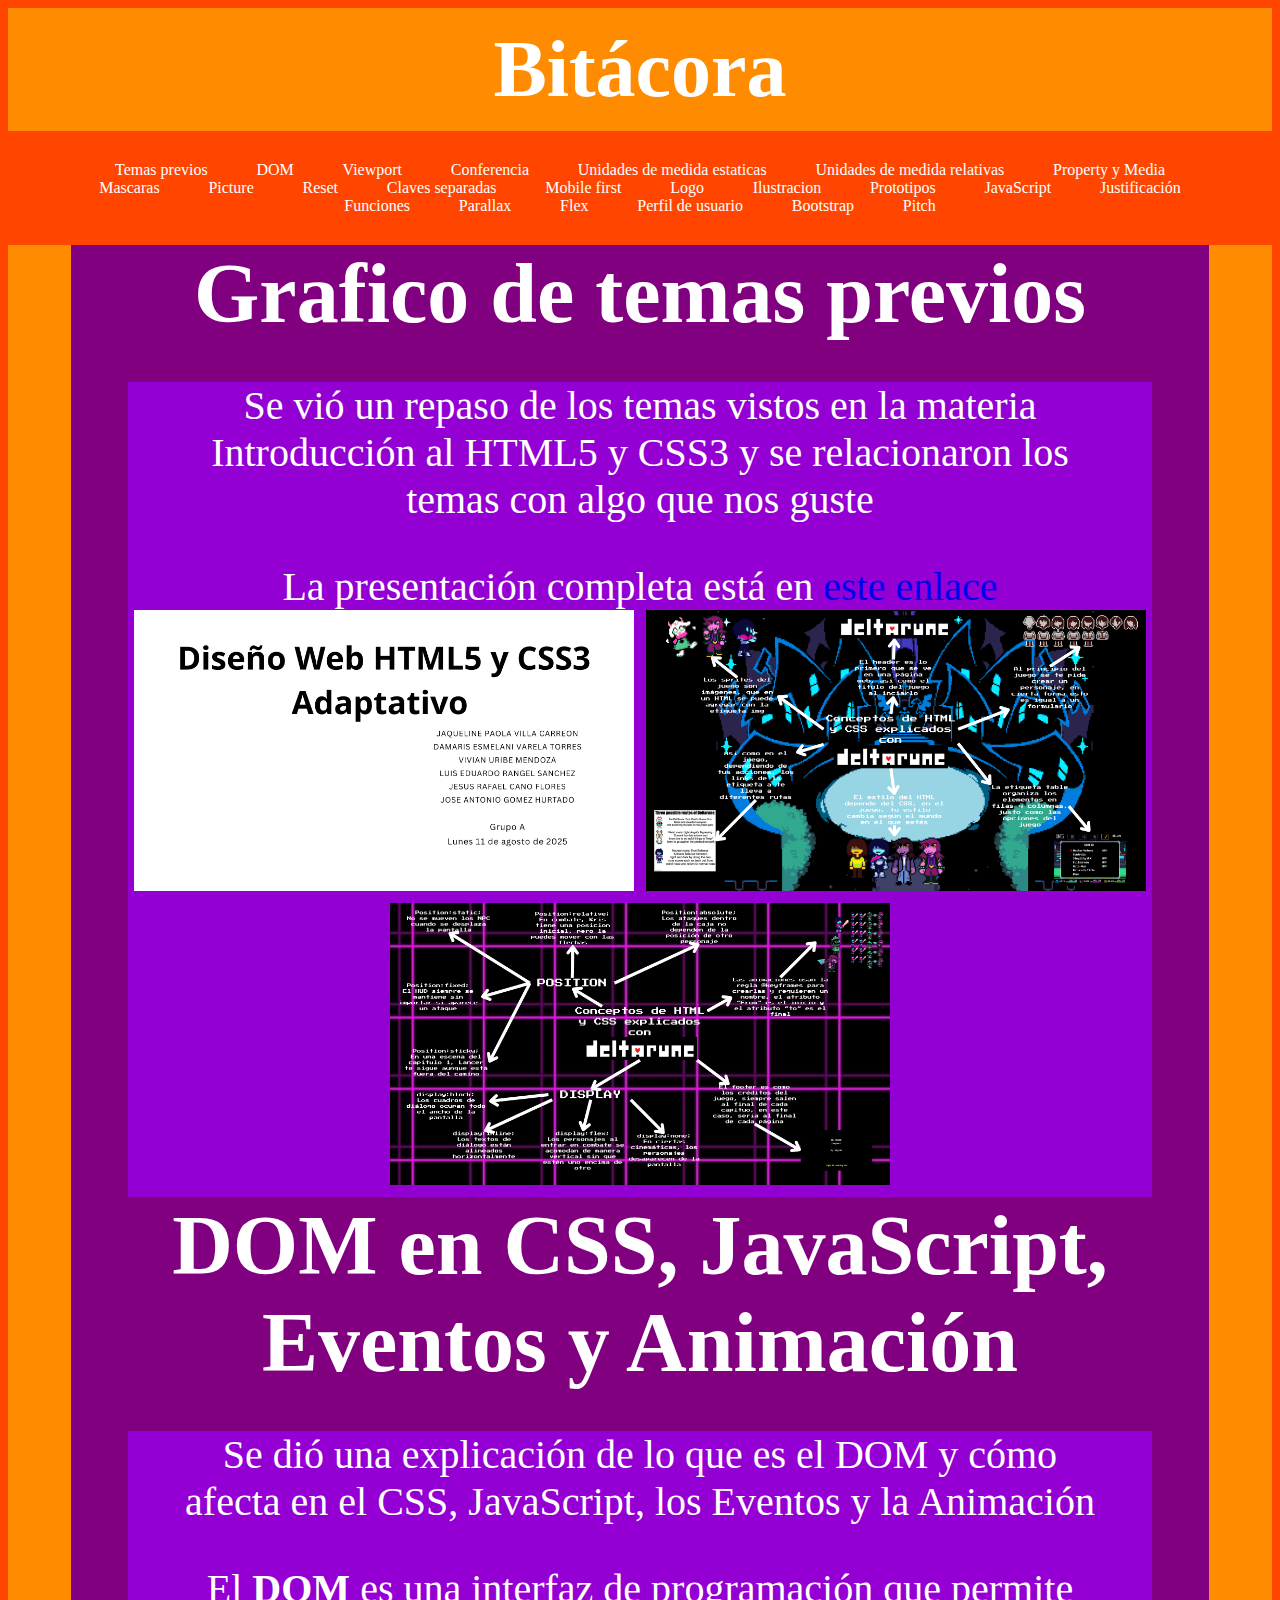
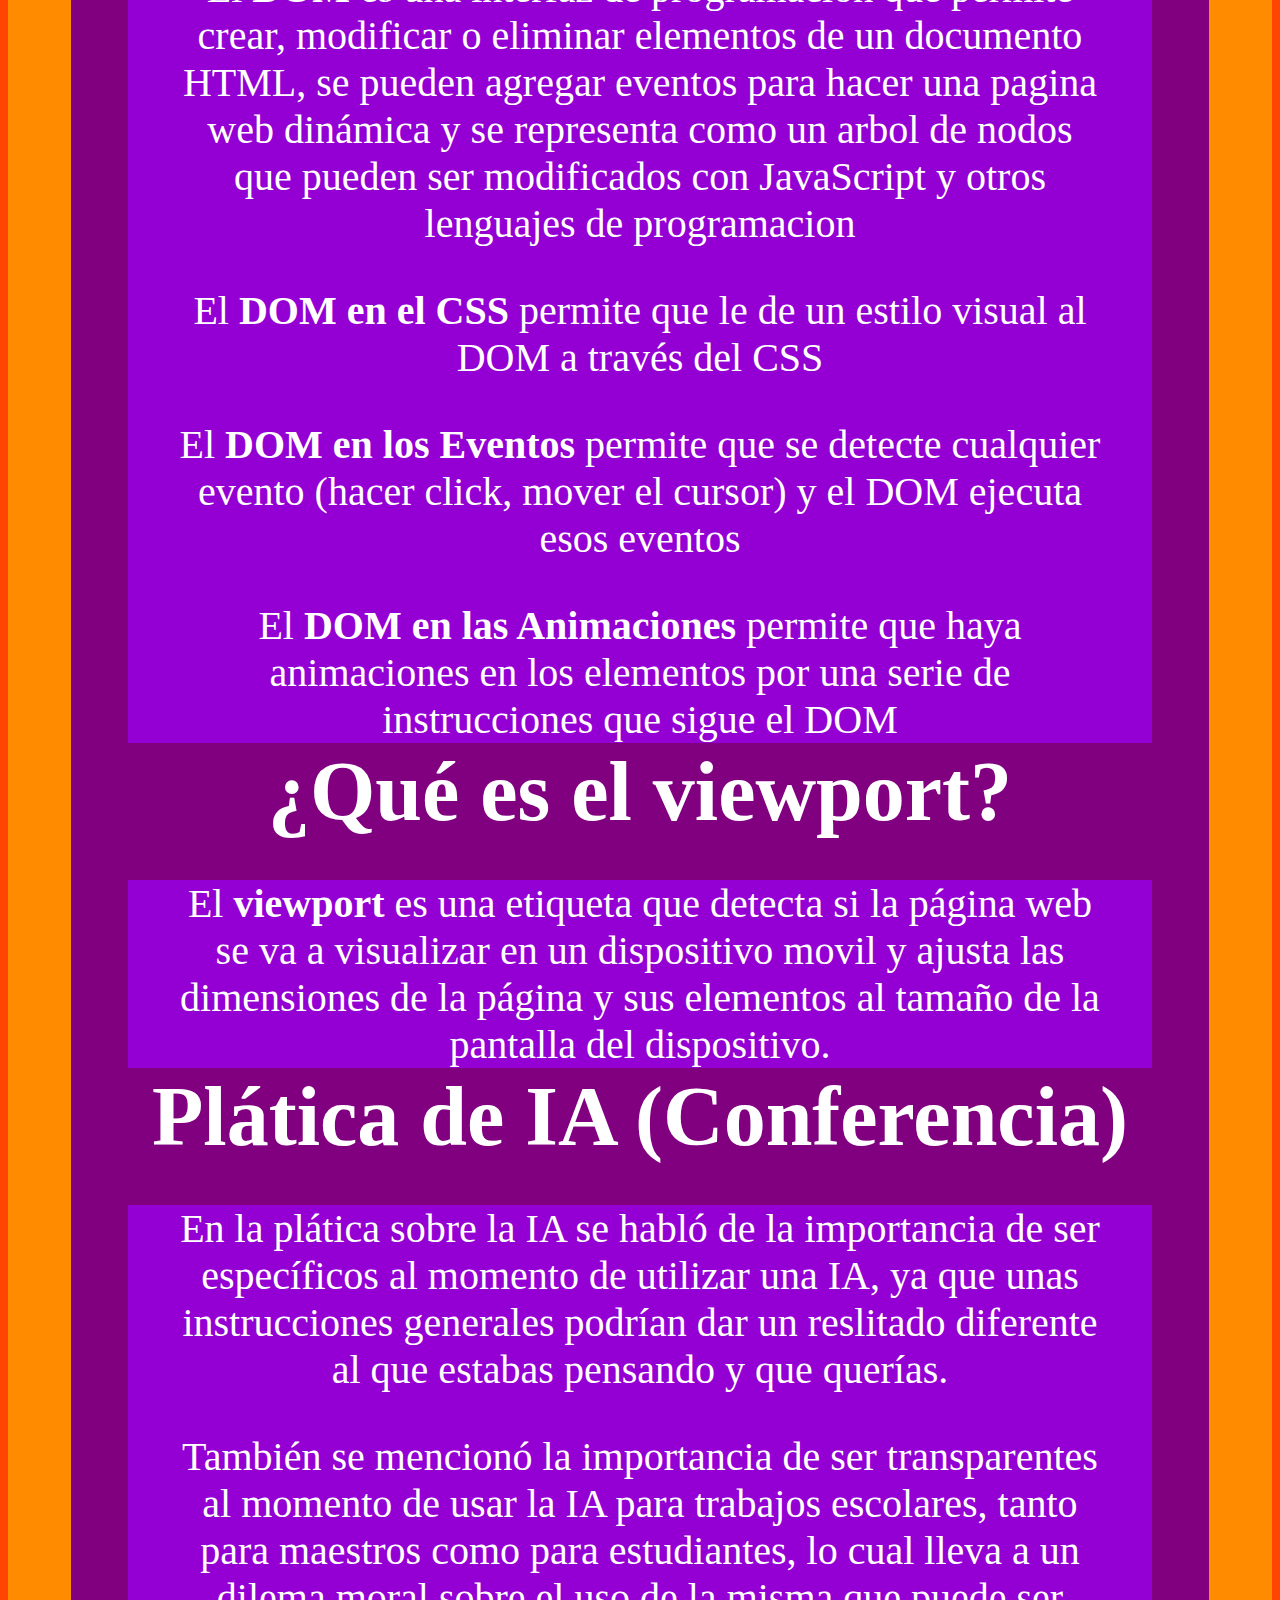
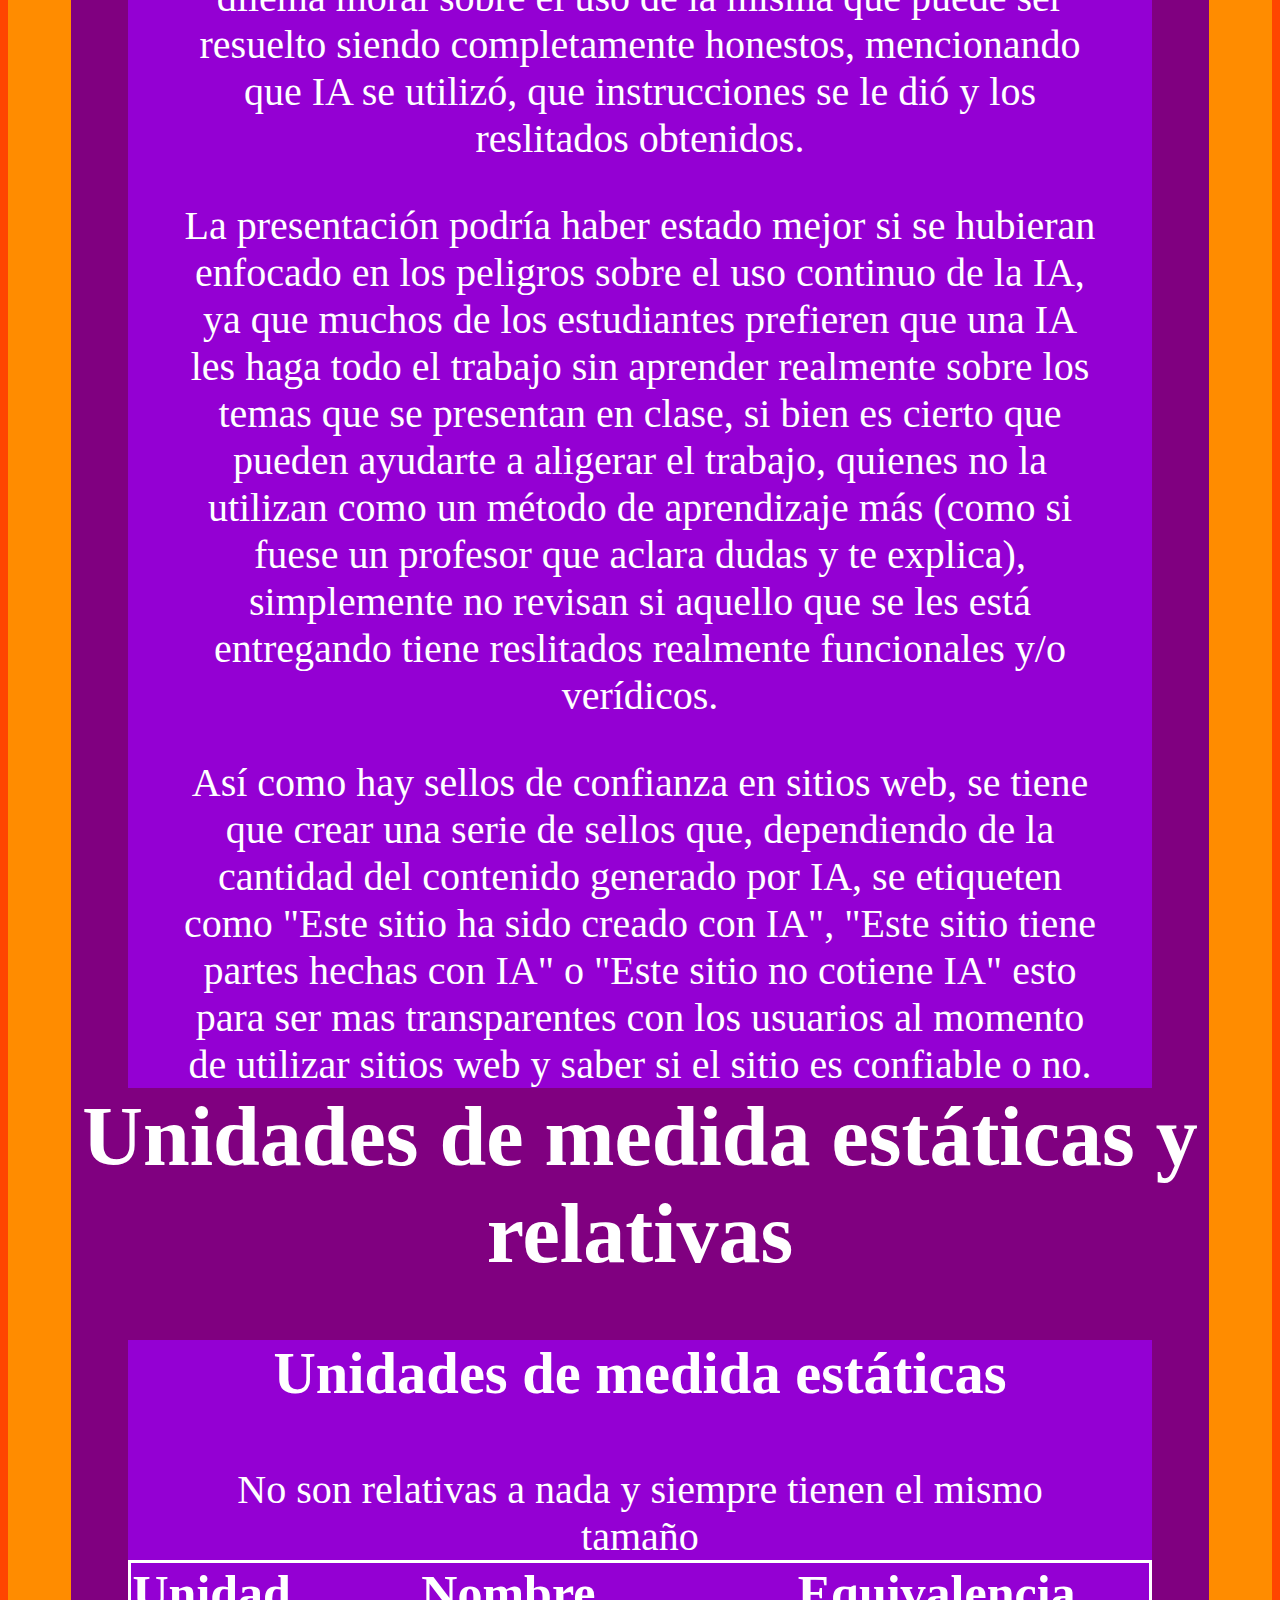
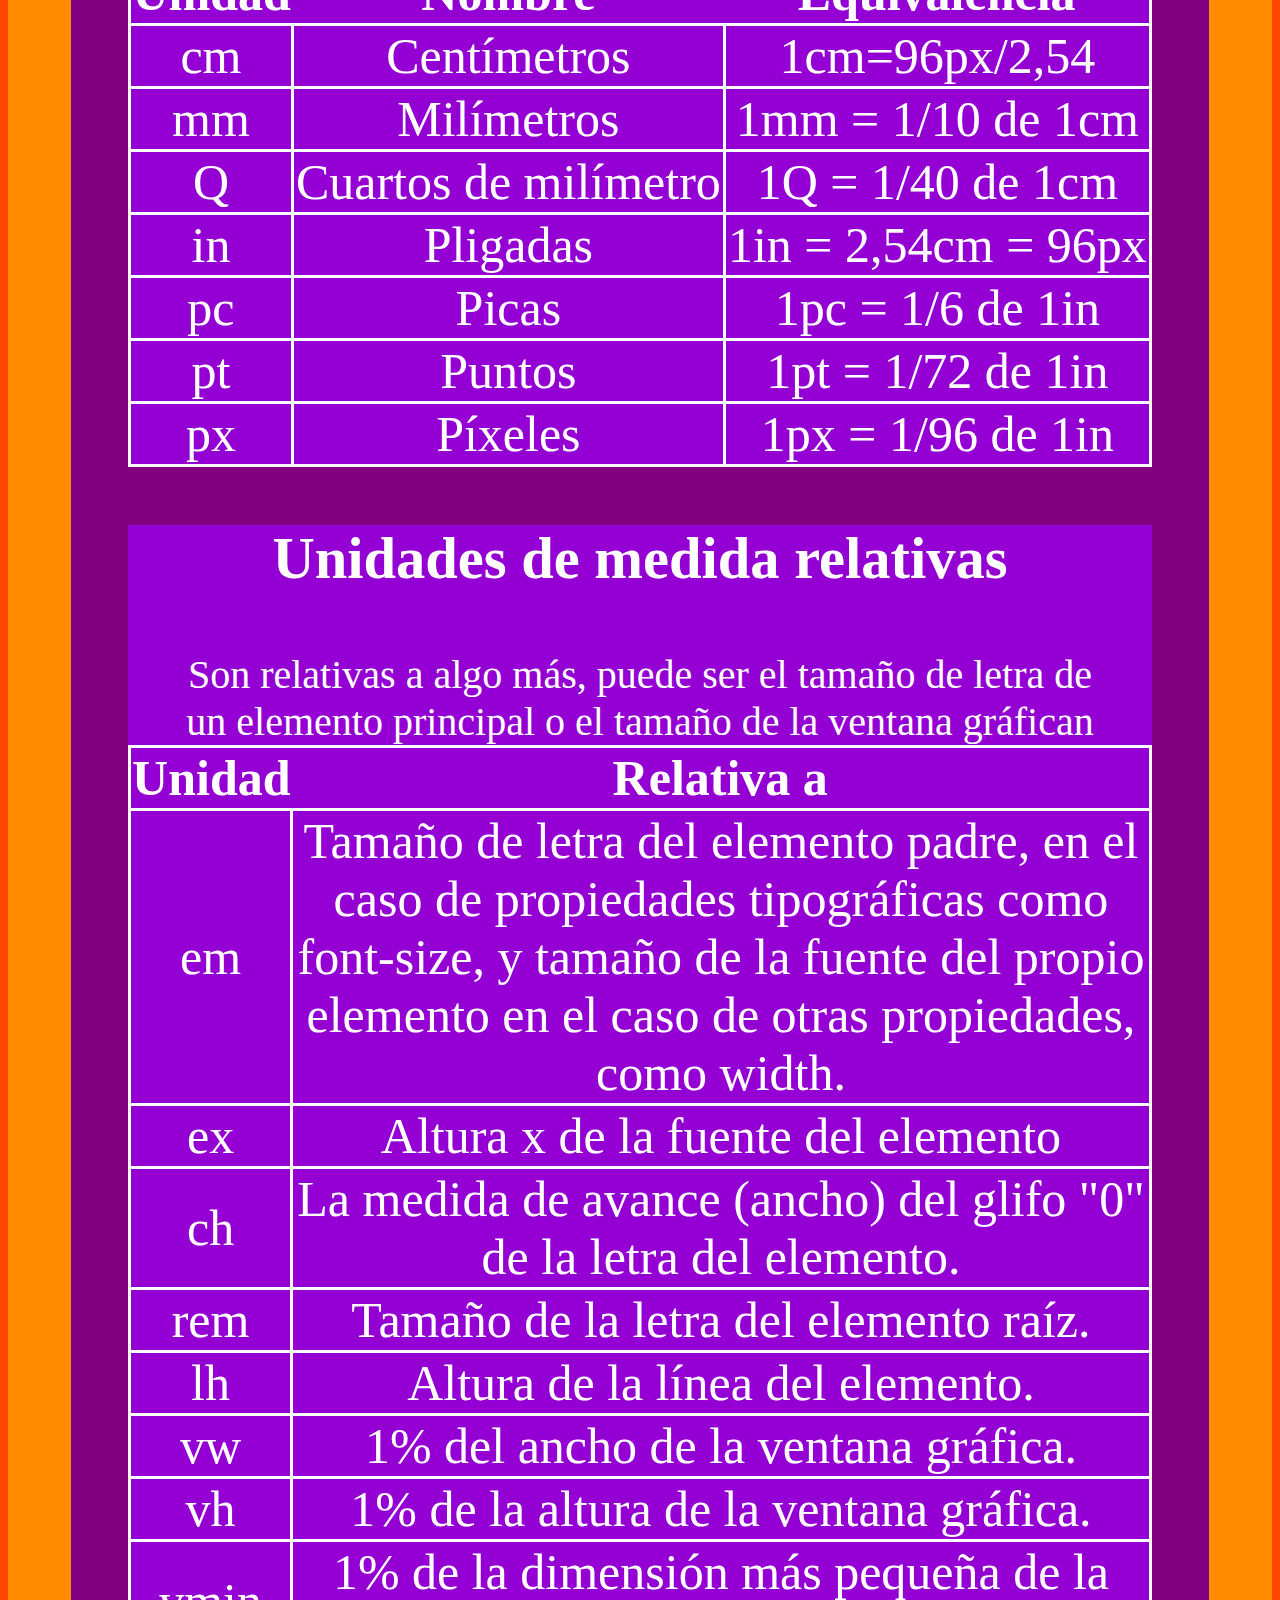
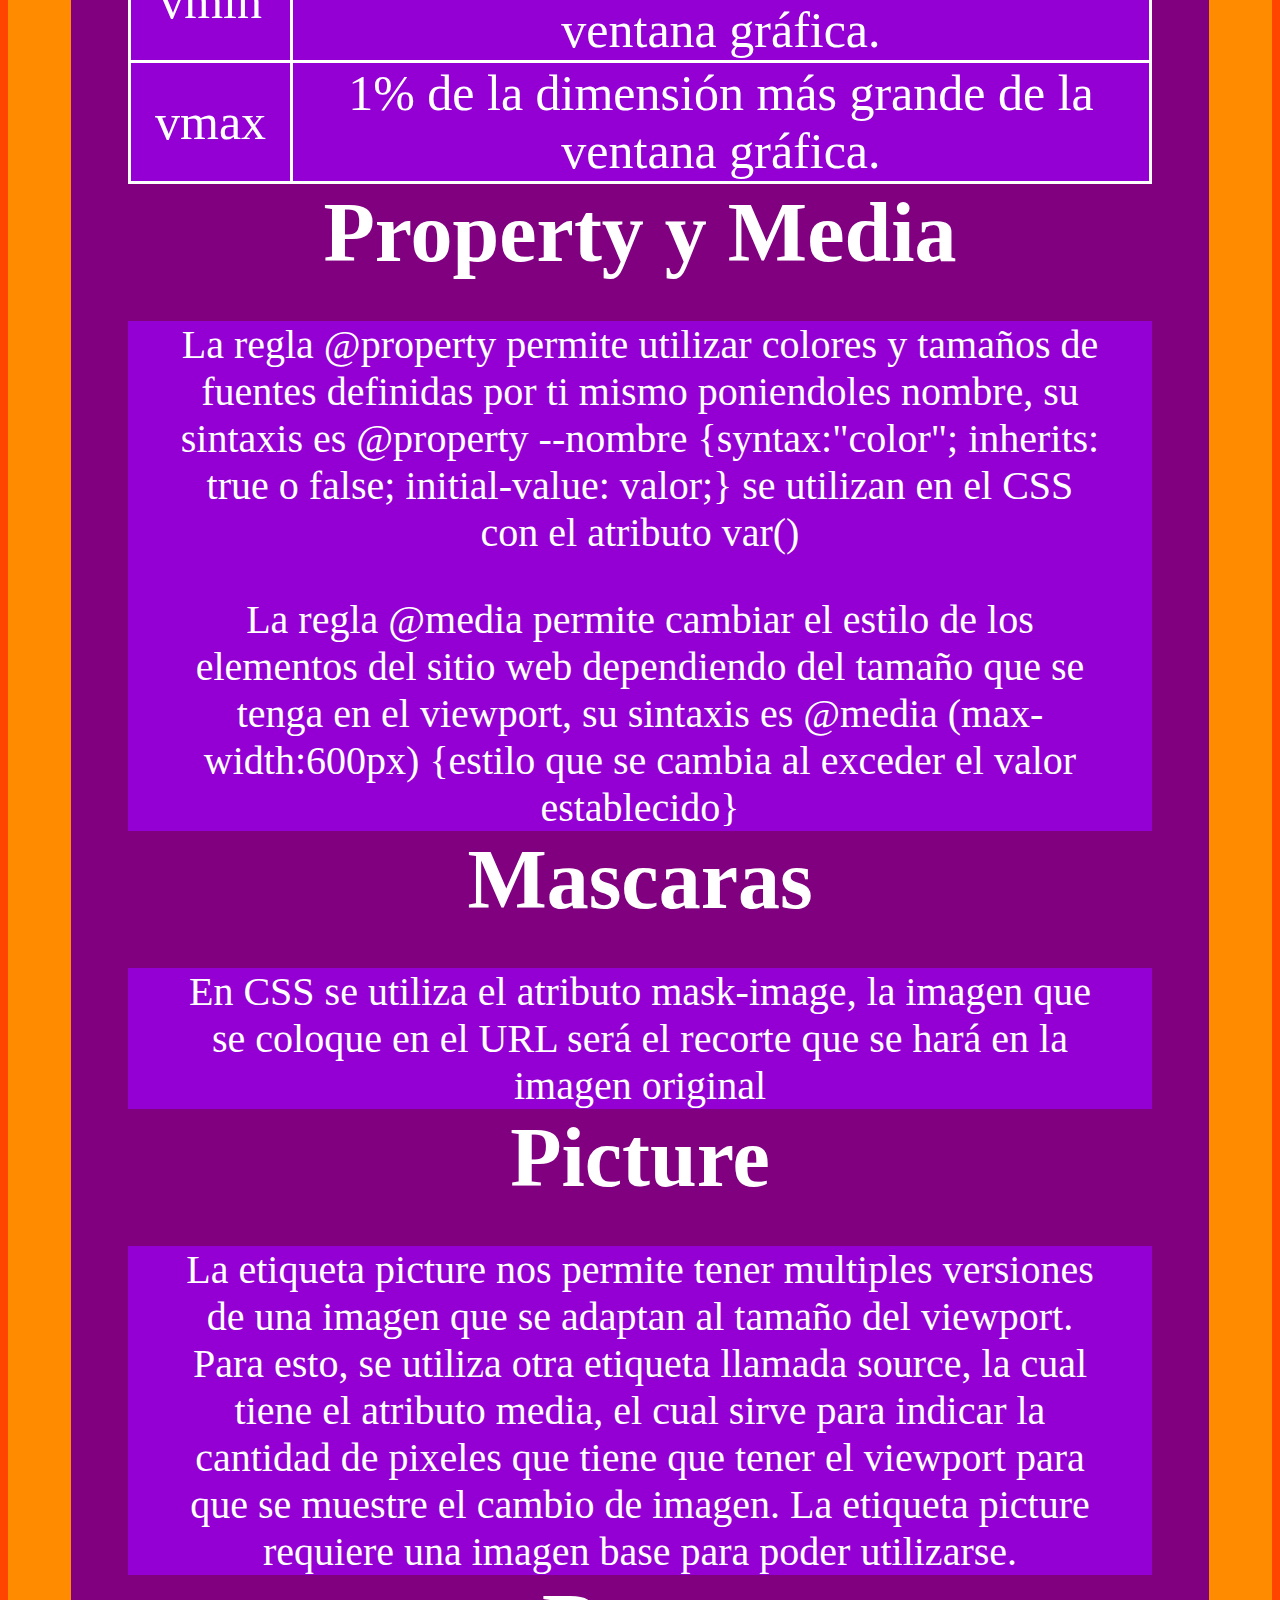
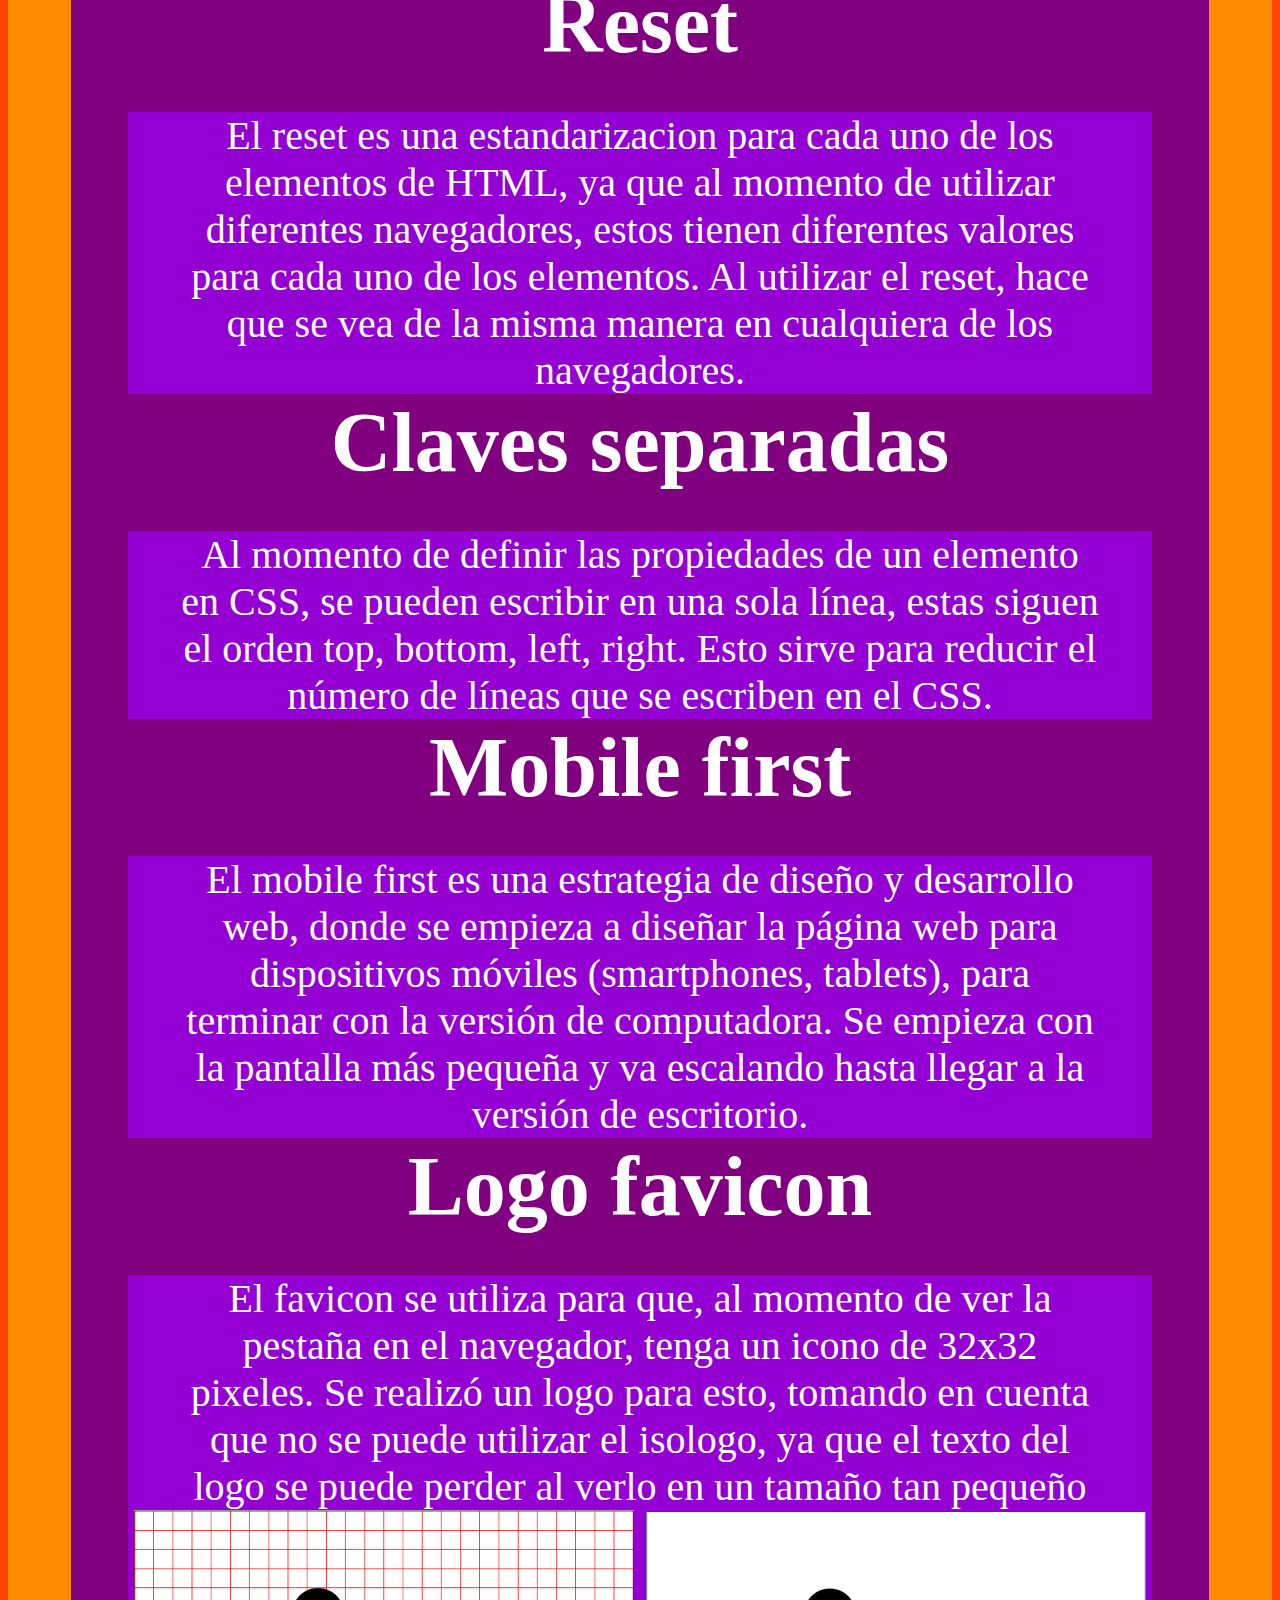
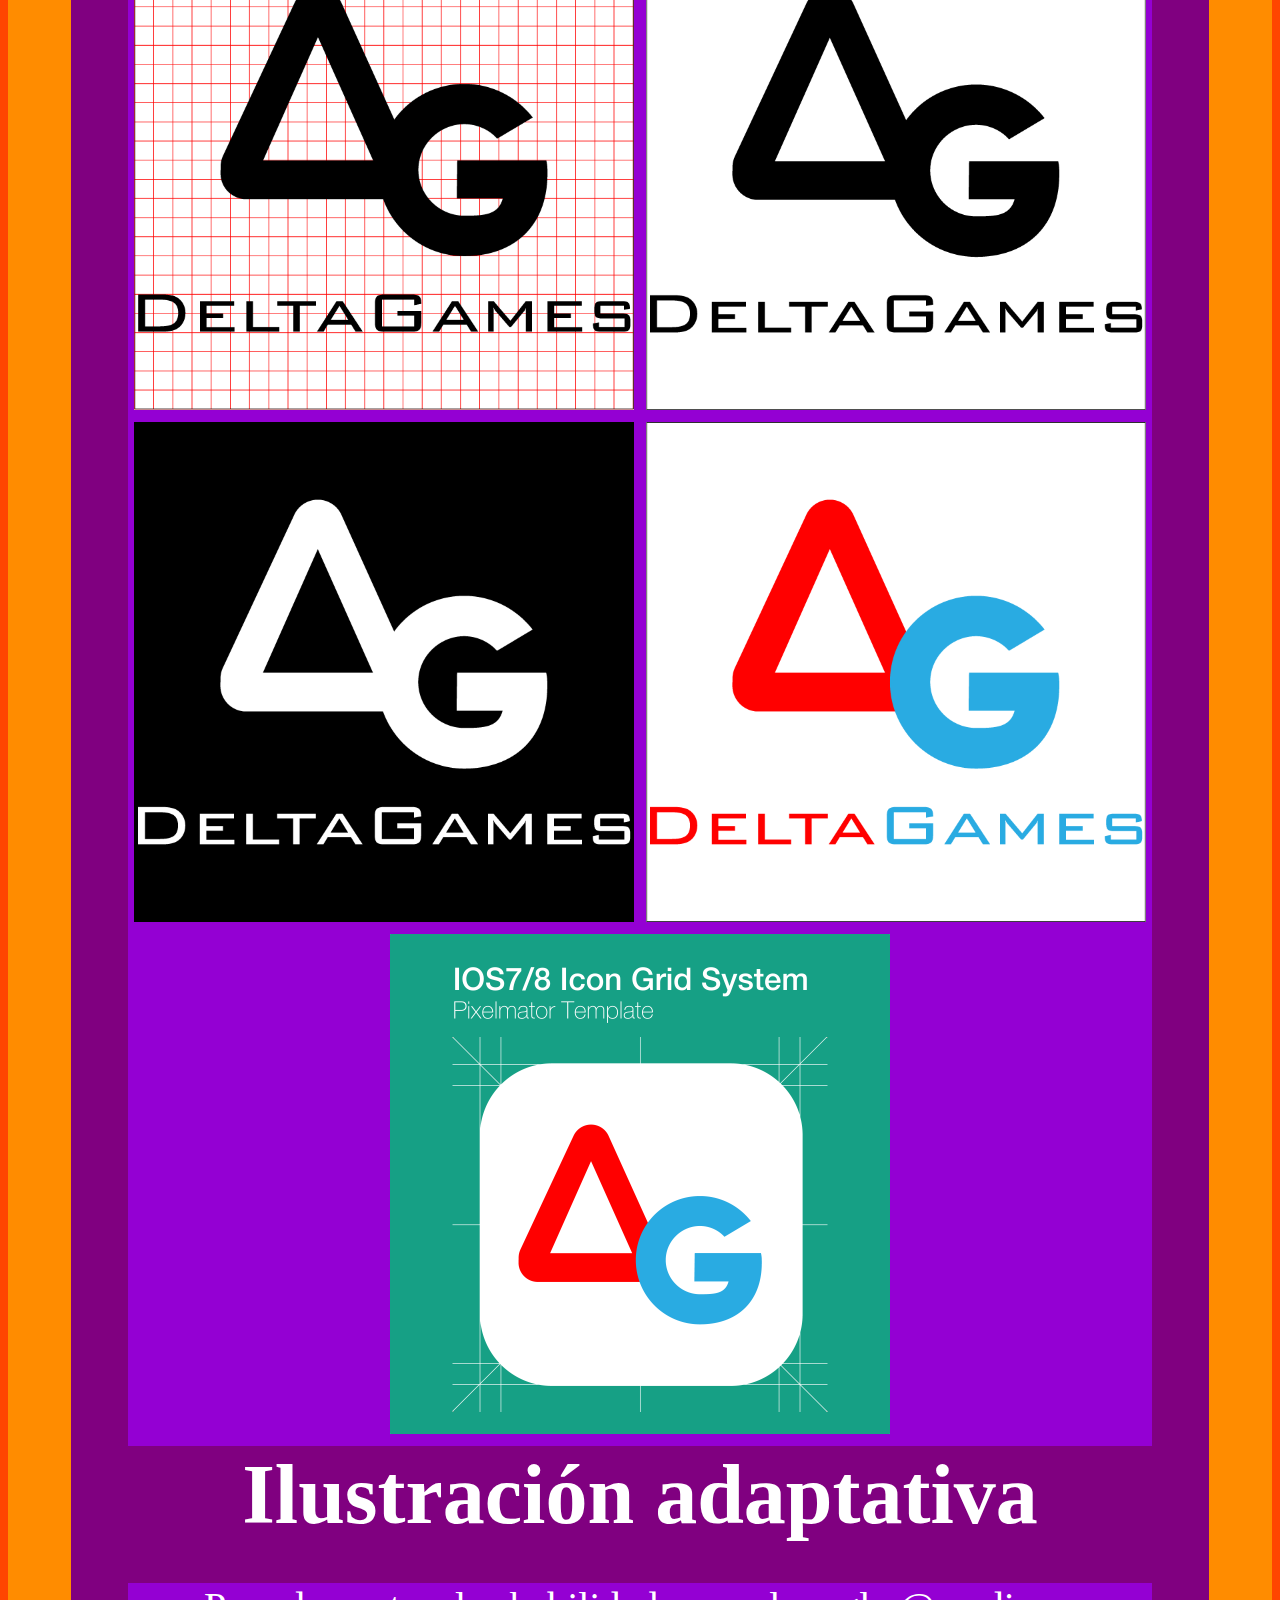
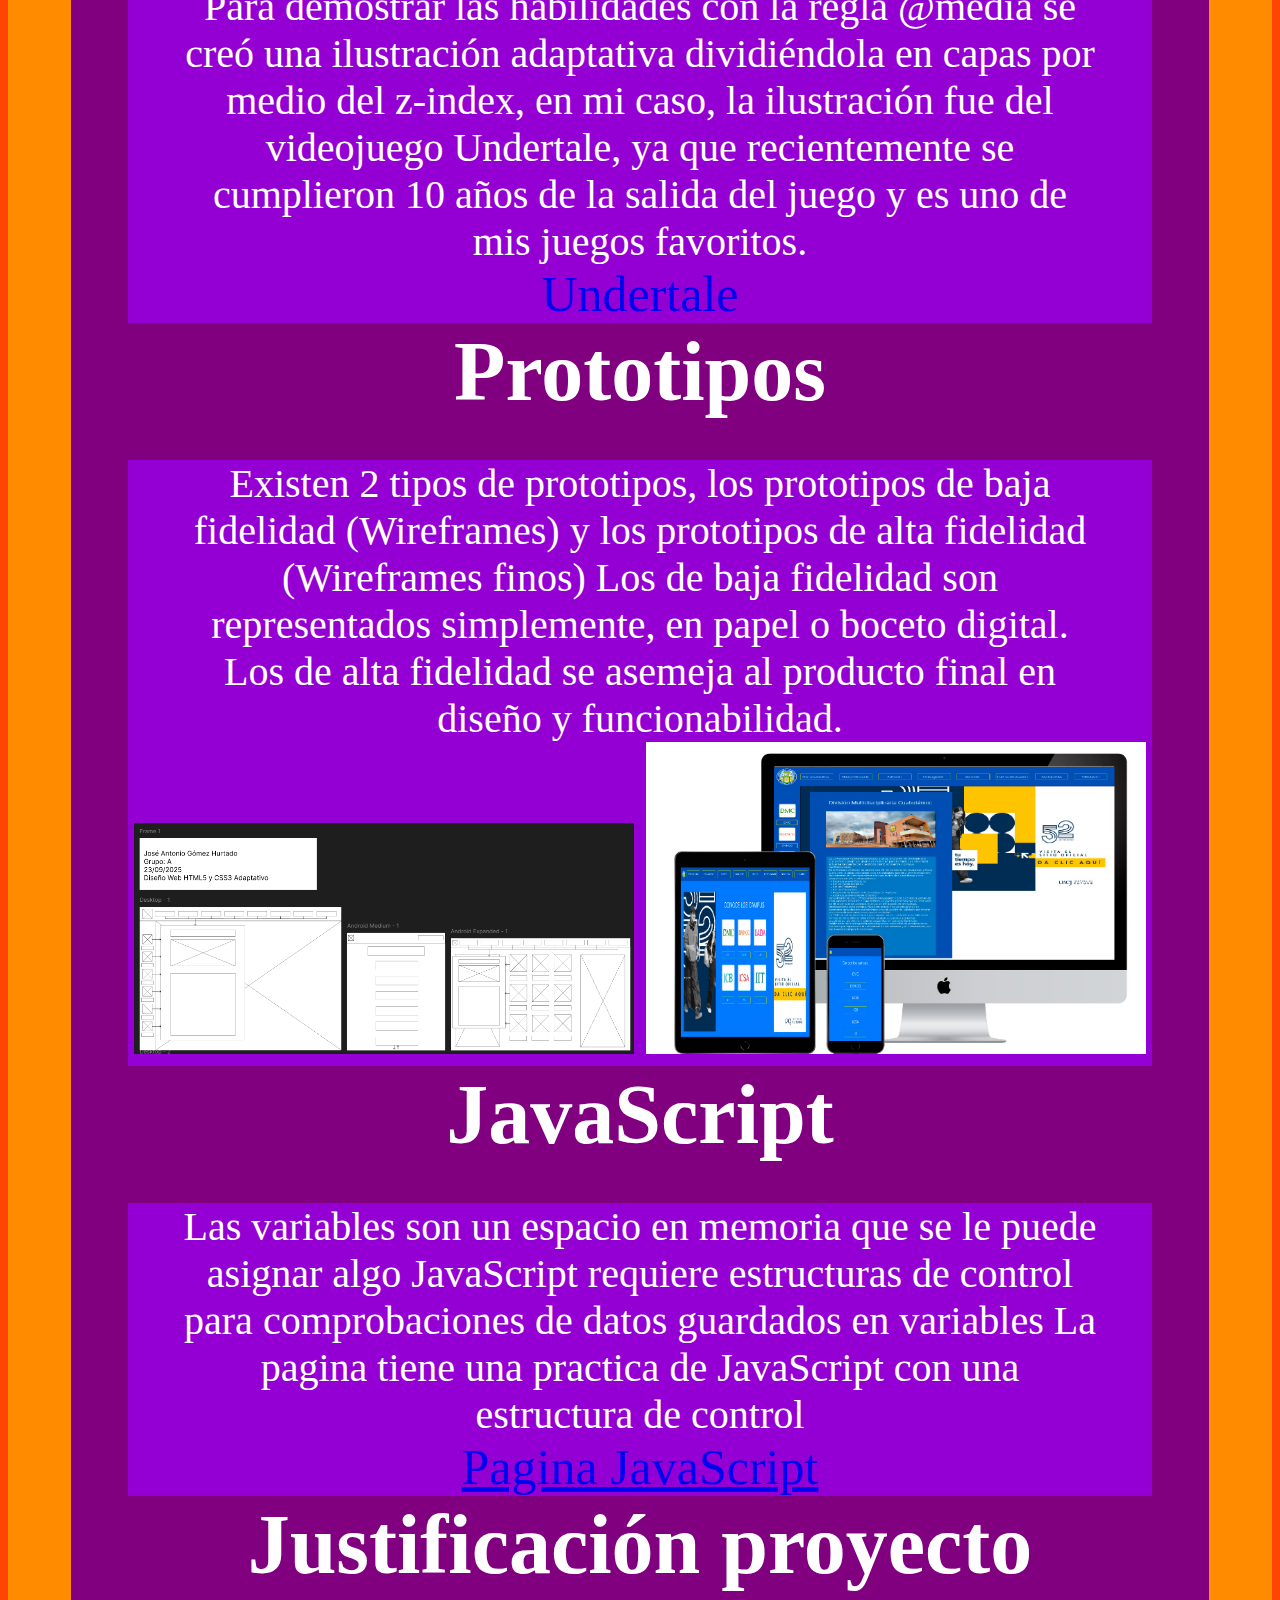
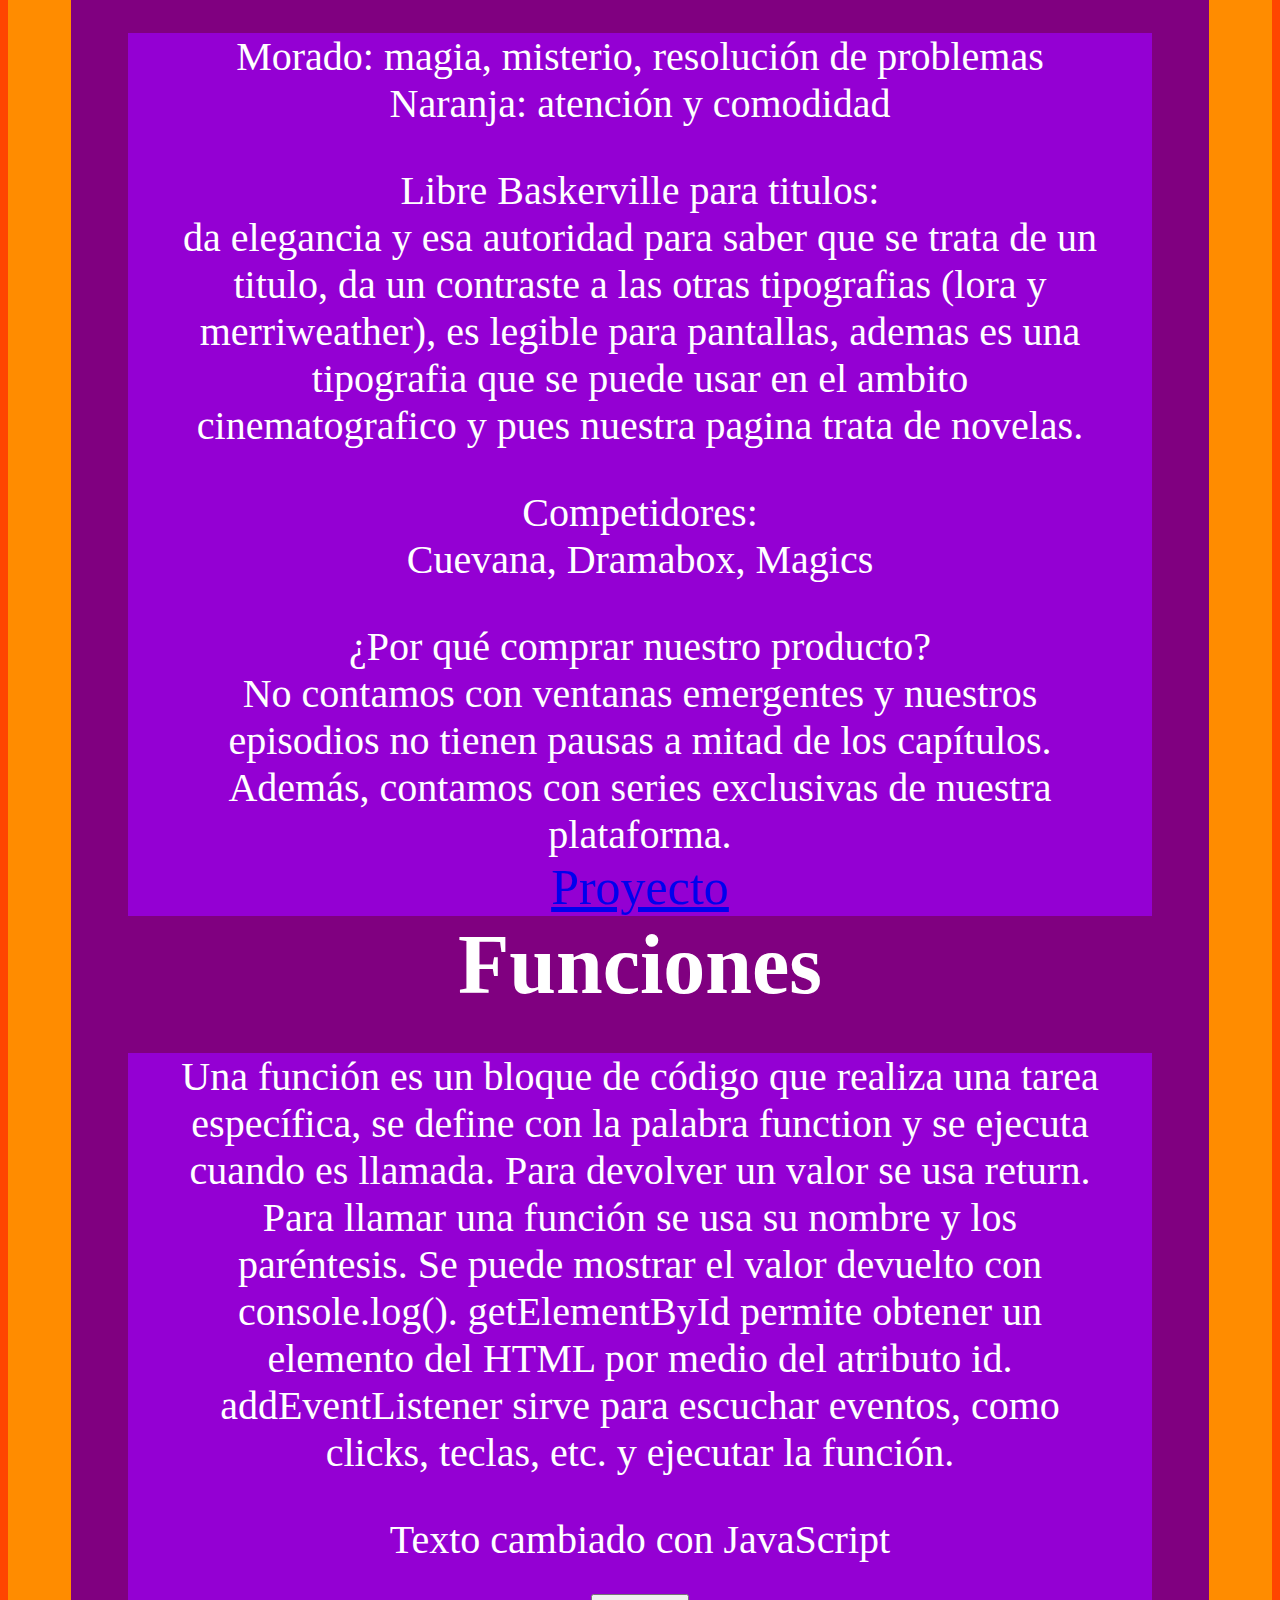
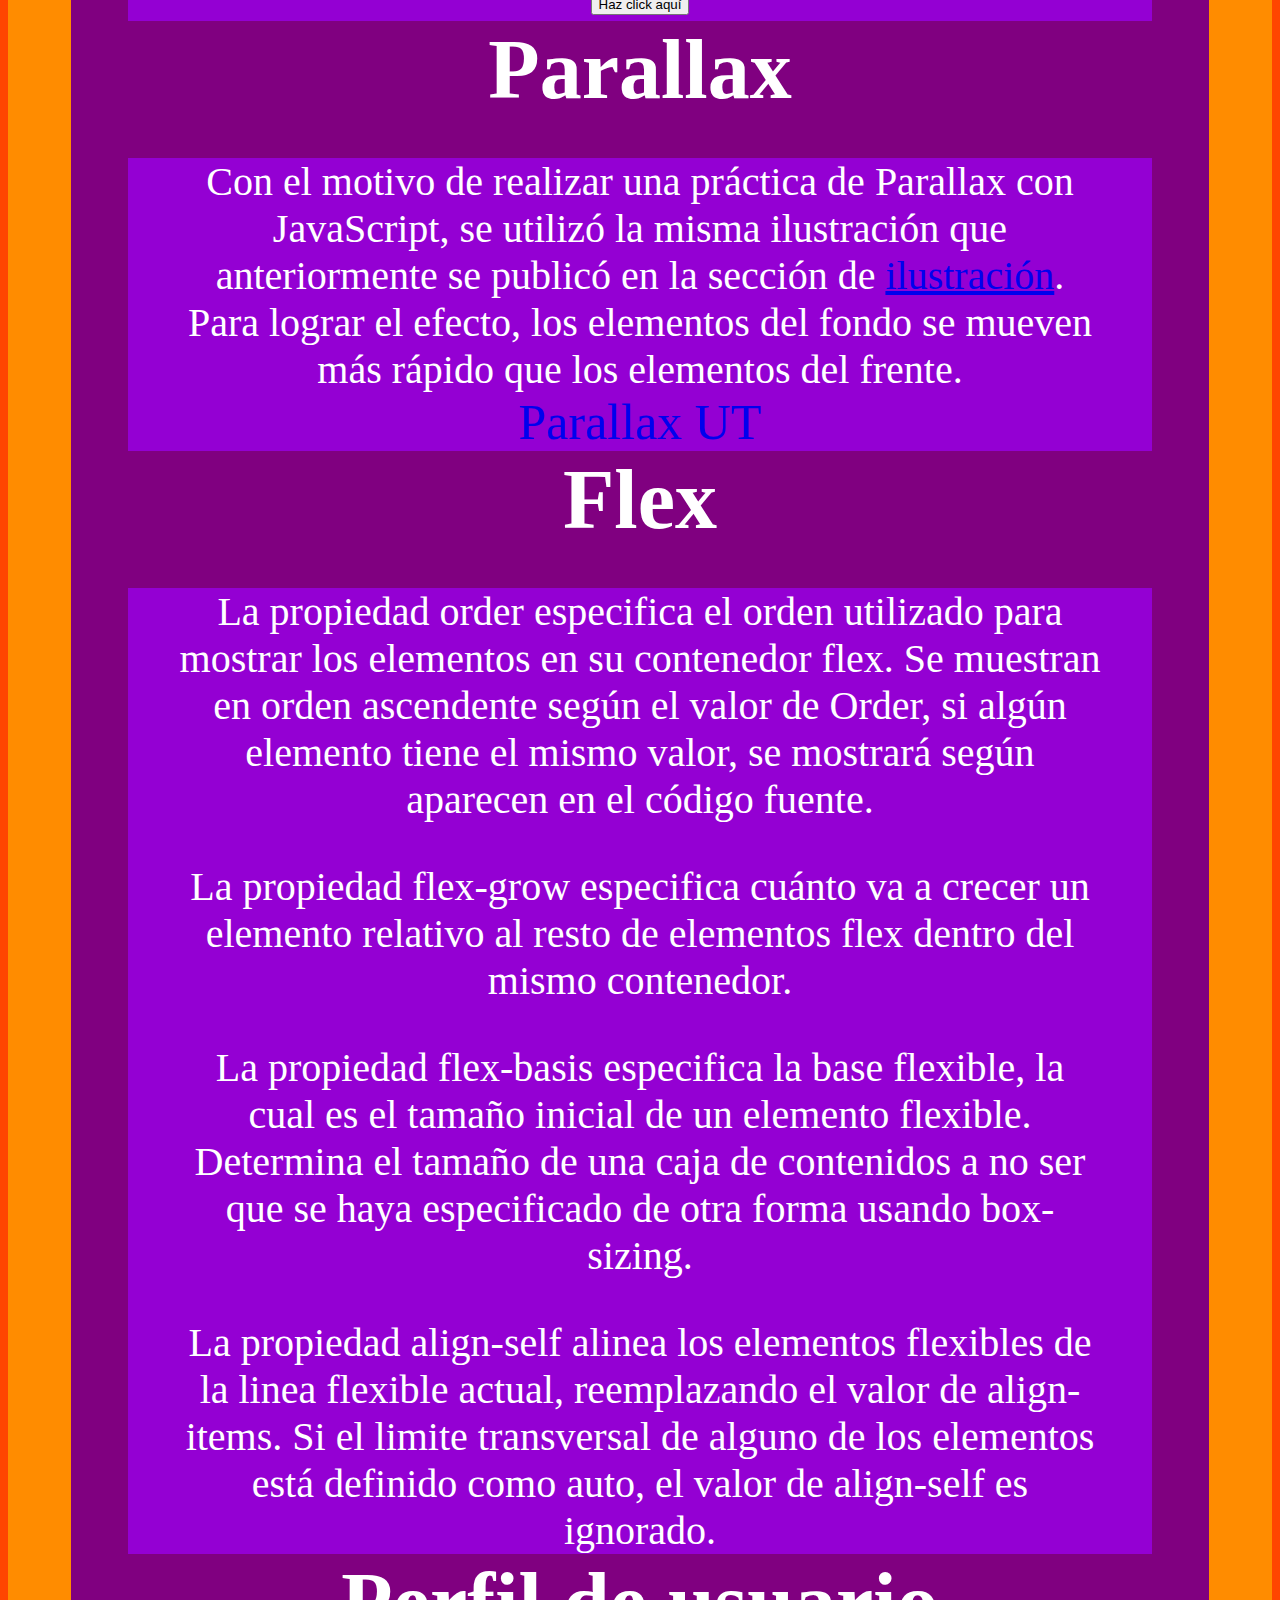
<file: index.html>
<!DOCTYPE html>
<html lang="es">
<head>
    <meta charset="UTF-8">
    <meta name="viewport" content="widtd=device-widtd, initial-scale=1.0">
    <link rel="stylesheet" href="https://necolas.github.io/normalize.css/8.0.1/normalize.css">
    <link rel="stylesheet" href="CSS/estilo.css">
    <link rel="icon" type="image/x-icon" href="img/favicon.ico">
    <title>Bitácora</title>
</head>
<body>
    <header>
        <h1>Bitácora</h1>
    </header>
    <nav>
        <ul>
            <a href="#temaprev"><li>Temas previos</li></a>
            <a href="#DOM"><li>DOM</li></a>
            <a href="#viewport"><li>Viewport</li></a>
            <a href="#conferencia"><li>Conferencia</li></a>
            <a href="#estaticas"><li>Unidades de medida estaticas</li></a>
            <a href="#relativas"><li>Unidades de medida relativas</li></a>
            <a href="#pym"><li>Property y Media</li></a>
            <a href="#mascara"><li>Mascaras</li></a>
            <a href="#pict"><li>Picture</li></a>
            <a href="#reset"><li>Reset</li></a>
            <a href="#claves"><li>Claves separadas</li></a>
            <a href="#mobile"><li>Mobile first</li></a>
            <a href="#logo"><li>Logo</li></a>
            <a href="#Ilustracion"><li>Ilustracion</li></a>
            <a href="#prototipos"><li>Prototipos</li></a>
            <a href="#JavaScript"><li>JavaScript</li></a>
            <a href="#justificacion"><li>Justificación</li></a>
            <a href="#funciones"><li>Funciones</li></a>
            <a href="#parallax"><li>Parallax</li></a>
            <a href="#flex"><li>Flex</li></a>
            <a href="#perfil"><li>Perfil de usuario</li></a>
            <a href="#bootstrap"><li>Bootstrap</li></a>
            <a href="#pitch"><li>Pitch</li></a>
        </ul>
    </nav>
    <div class="contenedor">
        <div class="tema">
            <h2  id="temaprev">Grafico de temas previos</h2>
            <div class="descripcion">
                <p>
                    Se vió un repaso de los temas vistos en la materia Introducción al HTML5 y CSS3 y se relacionaron los temas con algo que nos guste
                </p>
                <p>
                    La presentación completa está en <a href="https://www.canva.com/design/DAGvUVGPDGk/D9CxbsFzcY1hhQbKuggC4A/view?utm_content=DAGvUVGPDGk&utm_campaign=designshare&utm_medium=link2&utm_source=uniquelinks&utlId=h4d764b3f6e" style="text-decoration: none;">este enlace</a>
                </p>
                <div class="imgcont">
                    <a href="img/1.png" target="_blank"><img src="img/1.png" alt="IntegrantesEq"></a>
                    <a href="img/2.png" target="_blank"><img src="img/2.png" alt="Imagen1"></a>
                    <a href="img/3.png" target="_blank"><img src="img/3.png" alt="Imagen2"></a>
                </div>
            </div>
        </div>
        <div class="tema">
            <h2 id="DOM">DOM en CSS, JavaScript, Eventos y Animación</h2>
            <div class="descripcion">
                <p>
                    Se dió una explicación de lo que es el DOM y cómo afecta en el CSS, JavaScript, los Eventos y la Animación
                </p>
                <p>
                    El <b>DOM</b> es una interfaz de programación que permite crear, modificar o eliminar elementos de un documento HTML, se pueden agregar eventos para hacer una pagina web dinámica 
                    y se representa como un arbol de nodos que pueden ser modificados con JavaScript y otros lenguajes de programacion
                </p>
                <p>
                    El <b>DOM en el CSS</b> permite que le de un estilo visual al DOM a través del CSS
                </p>
                <p>
                    El <b>DOM en los Eventos</b> permite que se detecte cualquier evento (hacer click, mover el cursor) y el DOM ejecuta esos eventos
                </p>
                <p>
                    El <b>DOM en las Animaciones</b> permite que haya animaciones en los elementos por una serie de instrucciones que sigue el DOM
                </p>
            </div>
        </div>
        <div class="tema">
            <h2 id="viewport">¿Qué es el viewport?</h2>
            <div class="descripcion">
                <p>
                    El <b>viewport</b> es una etiqueta que detecta si la página web se va a visualizar en un dispositivo movil y 
                    ajusta las dimensiones de la página y sus elementos al tamaño de la pantalla del dispositivo.
                </p>
            </div>
        </div>
        <div class="tema">
            <h2 id="conferencia">Plática de IA (Conferencia)</h2>
            <div class="descripcion">
                <p>
                    En la plática sobre la IA se habló de la importancia de ser específicos al momento de utilizar una IA,
                    ya que unas instrucciones generales podrían dar un reslitado diferente al que estabas pensando y que querías.
                </p>
                <p>
                    También se mencionó la importancia de ser transparentes al momento de usar la IA para trabajos escolares, 
                    tanto para maestros como para estudiantes, lo cual lleva a un dilema moral sobre el uso de la misma que puede ser resuelto
                    siendo completamente honestos, mencionando que IA se utilizó, que instrucciones se le dió y los reslitados obtenidos.
                </p>
                <p>
                    La presentación podría haber estado mejor si se hubieran enfocado en los peligros sobre el uso continuo de la IA,
                    ya que muchos de los estudiantes prefieren que una IA les haga todo el trabajo sin aprender realmente sobre los temas
                    que se presentan en clase, si bien es cierto que pueden ayudarte a aligerar el trabajo,
                    quienes no la utilizan como un método de aprendizaje más (como si fuese un profesor que aclara dudas y te explica),
                    simplemente no revisan si aquello que se les está entregando tiene reslitados realmente funcionales y/o verídicos.
                </p>
                <p>
                    Así como hay sellos de confianza en sitios web, se tiene que crear una serie de sellos que, dependiendo de la cantidad del contenido
                    generado por IA, se etiqueten como "Este sitio ha sido creado con IA", "Este sitio tiene partes hechas con IA" o "Este sitio no cotiene IA"
                    esto para ser mas transparentes con los usuarios al momento de utilizar sitios web y saber si el sitio es confiable o no.
                </p>
            </div>
        </div>
        <div class="tema">
            <h2 id="estaticas">Unidades de medida estáticas y relativas</h2>
            <div class="descripcion">
                <h3>Unidades de medida estáticas</h3>
                <p>No son relativas a nada y siempre tienen el mismo tamaño</p>
                <table>
                    <tr>
                        <th>Unidad</th>
                        <th>Nombre</th>
                        <th>Equivalencia</th>
                    </tr>
                    <tr>
                        <td>cm</td>
                        <td>Centímetros</td>
                        <td>1cm=96px/2,54</td>
                    </tr>
                    <tr>
                        <td>mm</td>
                        <td>Milímetros</td>
                        <td>1mm = 1/10 de 1cm</td>
                    </tr>
                    <tr>
                        <td>Q</td>
                        <td>Cuartos de milímetro</td>
                        <td>1Q = 1/40 de 1cm</td>
                    </tr>
                    <tr>
                        <td>in</td>
                        <td>Pligadas</td>
                        <td>1in = 2,54cm = 96px</td>
                    </tr>
                    <tr>
                        <td>pc</td>
                        <td>Picas</td>
                        <td>1pc = 1/6 de 1in</td>
                    </tr>
                    <tr>
                        <td>pt</td>
                        <td>Puntos</td>
                        <td>1pt = 1/72 de 1in</td>
                    </tr>
                    <tr>
                        <td>px</td>
                        <td>Píxeles</td>
                        <td>1px = 1/96 de 1in</td>
                    </tr>
                </table>
            </div>
            <div class="descripcion">
                <h3 id="relativas">Unidades de medida relativas</h3>
                <p>Son relativas a algo más, puede ser el tamaño de letra de un elemento principal o el tamaño de la ventana gráfican </p>
                <table>
                    <tr>
                        <th>Unidad</th>
                        <th>Relativa a</th>
                    </tr>
                    <tr>
                        <td>em</td>
                        <td>
                            Tamaño de letra del elemento padre, en el caso de propiedades tipográficas como font-size, y tamaño de la fuente del 
                            propio elemento en el caso de otras propiedades, como width.
                        </td>
                    </tr>
                    <tr>
                        <td>ex</td>
                        <td>Altura x de la fuente del elemento</td>
                    </tr>
                    <tr>
                        <td>ch</td>
                        <td>La medida de avance (ancho) del glifo "0" de la letra del elemento.</td>
                    </tr>
                    <tr>
                        <td>rem</td>
                        <td>Tamaño de la letra del elemento raíz.</td>
                    </tr>
                    <tr>
                        <td>lh</td>
                        <td>Altura de la línea del elemento.</td>
                    </tr>
                    <tr>
                        <td>vw</td>
                        <td>1% del ancho de la ventana gráfica.</td>
                    </tr>
                    <tr>
                        <td>vh</td>
                        <td>1% de la altura de la ventana gráfica.</td>
                    </tr>
                    <tr>
                        <td>vmin</td>
                        <td>1% de la dimensión más pequeña de la ventana gráfica.</td>
                    </tr>
                    <tr>
                        <td>vmax</td>
                        <td>1% de la dimensión más grande de la ventana gráfica.</td>
                    </tr>
                </table>
            </div>
        </div>
        <div class="tema">
            <h2 id="pym">Property y Media</h2>
            <div class="descripcion">
                <p>
                    La regla @property permite utilizar colores y tamaños de fuentes definidas por ti mismo poniendoles nombre, su sintaxis es 
                    @property --nombre {syntax:"color"; inherits: true o false; initial-value: valor;}
                    se utilizan en el CSS con el atributo var()
                </p>
                <p>
                    La regla @media permite cambiar el estilo de los elementos del sitio web dependiendo del tamaño que se tenga en el viewport,
                    su sintaxis es @media (max-width:600px) {estilo que se cambia al exceder el valor establecido}
                </p>
            </div>
        </div>
        <div class="tema">
            <h2 id="mascara">Mascaras</h2>
            <div class="descripcion">
                <p>
                    En CSS se utiliza el atributo mask-image, la imagen que se coloque en el URL será el recorte que se hará en la imagen original
                </p>
            </div>
        </div>
        <div class="tema">
            <h2 class="pict">Picture</h2>
            <div class="descripcion">
                <p>
                    La etiqueta picture nos permite tener multiples versiones de una imagen que se adaptan al tamaño del viewport.
                    Para esto, se utiliza otra etiqueta llamada source, la cual tiene el atributo media, el cual sirve para indicar la cantidad de pixeles
                    que tiene que tener el viewport para que se muestre el cambio de imagen.
                    La etiqueta picture requiere una imagen base para poder utilizarse.
                </p>
            </div>
        </div>
        <div class="tema">
            <h2 id="reset">Reset</h2>
            <div class="descripcion">
                <p>
                    El reset es una estandarizacion para cada uno de los elementos de HTML, ya que al momento de utilizar diferentes
                    navegadores, estos tienen diferentes valores para cada uno de los elementos. Al utilizar el reset, hace que se
                    vea de la misma manera en cualquiera de los navegadores.
                </p>
            </div>
        </div>
        <div class="tema">
            <h2 id="claves">Claves separadas</h2>
            <div class="descripcion">
                <p>
                    Al momento de definir las propiedades de un elemento en CSS, se pueden escribir en una sola línea, estas siguen el orden
                    top, bottom, left, right. Esto sirve para reducir el número de líneas que se escriben en el CSS.
                </p>
            </div>
        </div>
        <div class="tema">
            <h2 id="mobile">Mobile first</h2>
            <div class="descripcion">
                <p>
                    El mobile first es una estrategia de diseño y desarrollo web, donde se empieza a diseñar la página web para
                    dispositivos móviles (smartphones, tablets), para terminar con la versión de computadora. Se empieza con la pantalla más pequeña
                    y va escalando hasta llegar a la versión de escritorio.
                </p>
            </div>
        </div>
        <div class="tema">
            <h2 id="logo">Logo favicon</h2>
            <div class="descripcion">
                <p>
                    El favicon se utiliza para que, al momento de ver la pestaña en el navegador, tenga un icono de 32x32 pixeles.
                    Se realizó un logo para esto, tomando en cuenta que no se puede utilizar el isologo, ya que el texto
                    del logo se puede perder al verlo en un tamaño tan pequeño
                </p>
                <div class="imgcont">
                    <img src="img/Grid_logo.png" alt="Logo grid">
                    <img src="img/Logo_blanco.png" alt="Logo blanco">
                    <img src="img/Logo_neg.png" alt="Logo negro">
                    <img src="img/Logo_color.png" alt="Logo color">
                    <img src="img/grid_ios.png" alt="Logo grid ios">
                </div>
            </div>
        </div>
        <div class="tema">
            <h2 id="Ilustracion">Ilustración adaptativa</h2>
            <div class="descripcion">
                <p>
                    Para demostrar las habilidades con la regla @media se creó una ilustración adaptativa dividiéndola en capas por medio del z-index, en mi caso, la ilustración fue del videojuego Undertale, ya que recientemente
                    se cumplieron 10 años de la salida del juego y es uno de mis juegos favoritos.
                </p>
                <a href="paginas/UTadapt.html" style="text-decoration: none;">Undertale</a>
            </div>
        </div>
        <div class="tema">
            <h2 id="prototipos">Prototipos</h2>
            <div class="descripcion">
                <p>
                    Existen 2 tipos de prototipos, los prototipos de baja fidelidad (Wireframes) y los prototipos de alta fidelidad (Wireframes finos)
                    Los de baja fidelidad son representados simplemente, en papel o boceto digital.
                    Los de alta fidelidad se asemeja al producto final en diseño y funcionabilidad.
                </p>
                <div class="imgcont">
                    <a href="img/Wireframes estáticos.png" target="_blank"><img src="img/Wireframes estáticos.png" alt="Wireframes estáticos"></a>
                    <a href="img/Mockups.jpg" target="_blank"><img src="img/Mockups.jpg" alt="Mockups"></a>
                </div>
            </div>
        </div>
        <div class="tema">
            <h2 id="JavaScript">JavaScript</h2>
            <div class="descripcion">
                <p>
                    Las variables son un espacio en memoria que se le puede asignar algo
                    JavaScript requiere estructuras de control para comprobaciones de datos guardados en variables
                    La pagina tiene una practica de JavaScript con una estructura de control
                </p>
                <a href="paginas/PracticaJavaScript.html">Pagina JavaScript</a>
            </div>
        </div>
        <div class="tema">
            <h2 id="justificacion">Justificación proyecto</h2>
            <div class="descripcion">
                <p>
                    Morado: magia, misterio, resolución de problemas <br>
                    Naranja: atención y comodidad
                </p>
                <p>
                    Libre Baskerville para titulos: <br>
                    da elegancia y esa autoridad para saber que se trata de un titulo, da un contraste a las otras tipografias (lora y merriweather), 
                    es legible para pantallas, ademas es una tipografia que se puede usar en el ambito cinematografico y pues nuestra pagina trata de novelas.
                </p>
                <p>
                    Competidores: <br>
                    Cuevana, Dramabox, Magics
                </p>
                <p>
                    ¿Por qué comprar nuestro producto? <br>
                    No contamos con ventanas emergentes y nuestros episodios no tienen pausas a mitad de los capítulos. 
                    Además, contamos con series exclusivas de nuestra plataforma.   
                </p>
                <a href="https://rafaelcanof.github.io/Novelandia/?nombre=&correo=&mensaje=fdgf#inicio">Proyecto</a>
            </div>
        </div>
        <div class="tema">
            <h2 id="funciones">Funciones</h2>
            <div class="descripcion">
                <p>
                    Una función es un bloque de código que realiza una tarea específica, se define con la palabra function
                    y se ejecuta cuando es llamada.
                    Para devolver un valor se usa return.
                    Para llamar una función se usa su nombre y los paréntesis.
                    Se puede mostrar el valor devuelto con console.log(). 
                    getElementById permite obtener un elemento del HTML por medio del atributo id.
                    addEventListener sirve para escuchar eventos, como clicks, teclas, etc. y ejecutar la función.
                </p>
                <p id="mensaje">Texto original</p>
                <button id="boton">Haz click aquí</button>
            </div>
        </div>
        <div class="tema">
            <h2 id="parallax">Parallax</h2>
            <div class="descripcion">
                <p>
                    Con el motivo de realizar una práctica de Parallax con JavaScript, se utilizó la misma ilustración que anteriormente se 
                    publicó en la sección de <a href="#Ilustracion">ilustración</a>.
                    Para lograr el efecto, los elementos del fondo se mueven más rápido que los elementos del frente.
                </p>
                <a href="paginas/ParallaxUT.html" style="text-decoration: none;">Parallax UT</a>
            </div>
        </div>
        <div class="tema">
            <h2 id="flex">Flex</h2>
            <div class="descripcion">
                <p>
                    La propiedad order especifica el orden utilizado para mostrar los elementos en su contenedor flex.
                    Se muestran en orden ascendente según el valor de Order, si algún elemento tiene el mismo valor, se mostrará
                    según aparecen en el código fuente.
                </p>
                <p>
                    La propiedad flex-grow especifica cuánto va a crecer un elemento 
                    relativo al resto de elementos flex dentro del mismo contenedor.
                </p>
                <p>
                    La propiedad flex-basis especifica la base flexible, la cual es el tamaño inicial de un elemento flexible.
                    Determina el tamaño de una caja de contenidos a no ser que se haya especificado de otra forma usando box-sizing.
                </p>
                <p>
                    La propiedad align-self alinea los elementos flexibles de la linea flexible actual, reemplazando el valor de align-items.
                    Si el limite transversal de alguno de los elementos está definido como auto, el valor de align-self es ignorado.
                </p>
            </div>
        </div>
        <div class="tema">
            <h2 id="perfil">Perfil de usuario</h2>
            <div class="descripcion">
                <p>
                    Los perfiles de usuario nos permiten tener una idea clara de a quién va dirigido nuestro producto,
                    lo cual resulta beneficioso puesto que podemos responder a las necesidades de nuestros usuarios.
                    <a href="https://www.canva.com/design/DAG3qo7uFS8/nkJ7SQKUXlEWV8yKd0VaFQ/view?utm_content=DAG3qo7uFS8&utm_campaign=designshare&utm_medium=link2&utm_source=uniquelinks&utlId=hbb5319134a">Perfiles de usuario</a>
                </p>
            </div>
        </div>
        <div class="tema">
            <h2 id="bootstrap">Bootstrap</h2>
            <div class="descripcion">
                <p>
                    Para facilitar el trabajo de crear una página web, se utiliza una herramienta llamada Bootstrap, la cual contiene elementos
                    hechos con anterioridad, ya sean barras de navegacion, cards, carruseles, etc.
                    Esta es la página de <a href="https://getbootstrap.com/">Bootstrap</a>
                </p>
            </div>
        </div>
        <div class="tema">
            <h2 id="pitch">Pitch</h2>
            <div class="descripcion">
                <p>
                    Como proyecto final se realizó un pitch sobre el sitio web que desarrollamos, abarcando
                    todo el proceso. Dicho pitch se encuentra en esta <a href="https://www.canva.com/design/DAG4-9-OOqo/cmneCBWmYu1YNtBnSNcRZg/edit?utm_content=DAG4-9-OOqo&utm_campaign=designshare&utm_medium=link2&utm_source=sharebutton">presentación</a>
                    el sitio web es <a href="https://214650.github.io/web/index.html">Donas falconi</a>
                </p>
            </div>
        </div>
        <div class="tema">
            <h2 id="video">Video pitch</h2>
            <div class="descripcion">
                <p>
                    Para finalizar, se realizó un pitch que sirve para vender la idea del sitio web, dicho video se encuentra <a href="https://youtu.be/tzwEIivnX78?si=oXSj7NfVAgJ6OO5Q">aquí</a>
                </p>
            </div>
        </div>
        <div id="cookiebanner">
            <p>Utilizamos cookies para mejorar tu experiencia. Al continuar navegando, aceptas nuestro uso de cookies. 
                <a href="/politica-de-cookies">Más información</a>
            </p>
            <button id="acceptcookie">Aceptar</button>
        </div>

        <script>

            /*Cookies*/
            document.getElementById('acceptcookie').addEventListener('click', function() {
            document.getElementById('cookiebanner').style.display = 'none';
            });
            /*Fin cookies*/
            
            //Funciones
            function texto (){
                console.log("Esto es una función");
            }
            texto();
            
            //Regresar valor
            //a las variables en los paréntesis se les llama lista de parámetros formales
            function sumar (a,b){ 
                return a+b;
            }
            
            //Llamar una función
            var resultado = sumar(5,3);
            console.log(resultado);
            
            //Imprimir en consola el resultado de una funcion
            function multiplicar(x,y){
                return x*y;
            }
            console.log(multiplicar(4,3));
            
            //getElementById
            var parrafo = document.getElementById("mensaje");
            parrafo.textContent = "Texto cambiado con JavaScript";
            
            //addEventListener
            var boton = document.getElementById("boton");
            
            boton.addEventListener("click",function(){
                console.log("Haz hecho click, eso es un evento");
            });
        </script>
    </div>
    <footer>
        <h5>José Antonio Gomez Hurtado</h5>
        <h5>Grupo: A</h5>
        <h5>24/11/2025<h5>
        <h5>Diseño Web HTML5 y CSS3 Adaptativo</h5>  
    </footer>
</body>

</html>
</file>
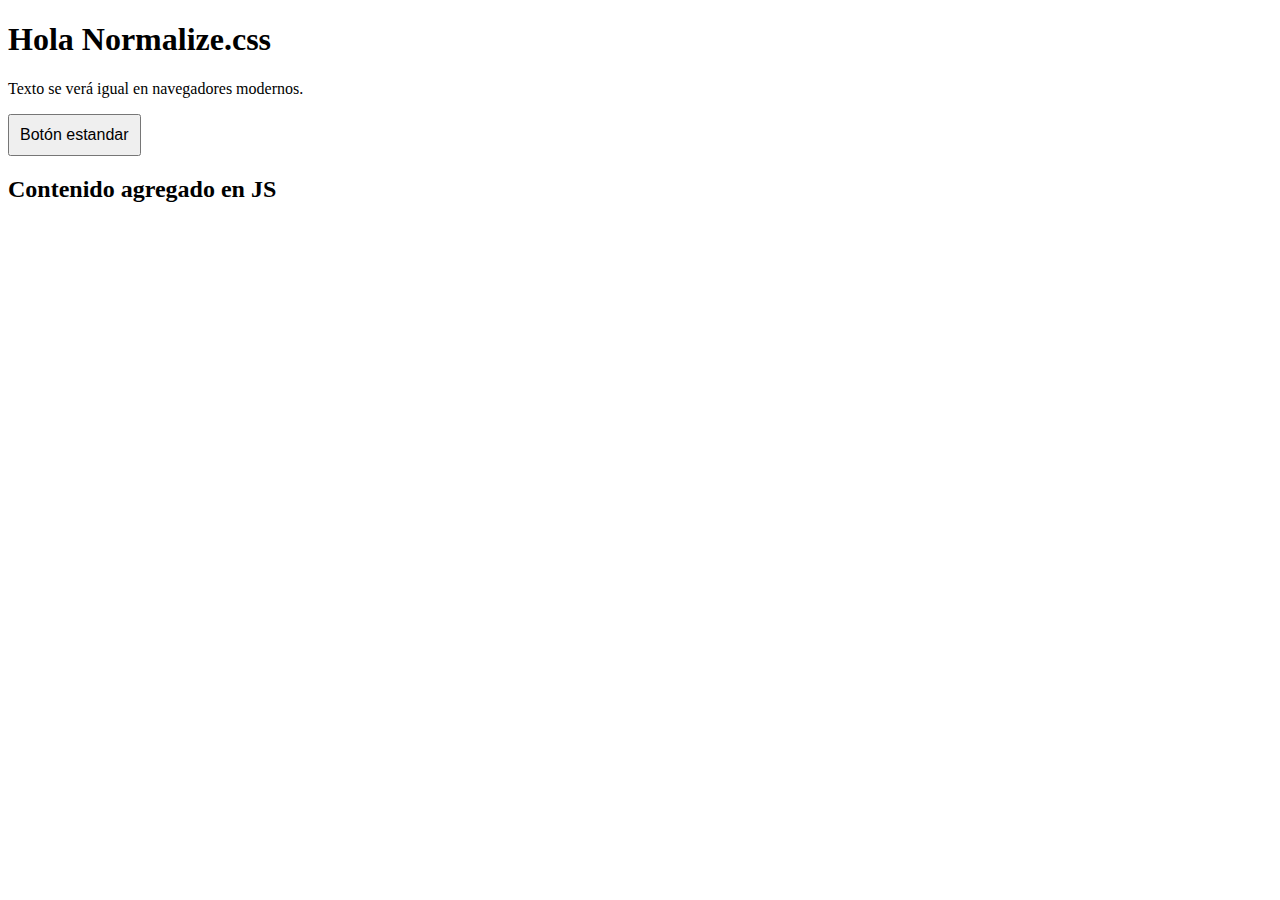
<file: paginas/PracticaJavaScript.html>
<!DOCTYPE html>
<html lang="es">
<head>
    <meta charset="UTF-8">
    <meta name="viewport" content="width=device-width, initial-scale=1.0">
    <link rel="stylesheet" href="https://necolas.github.io/normalize.css/8.0.1/normalize.css">
    <title>JS</title>
    <style>
        button{
            padding: 10px;
            font-size: 1em;
            cursor: pointer;
        }
    </style>
</head>
<body>
    <h1 class="">Hola Normalize.css</h1>
    <p>Texto se verá igual en navegadores modernos.</p>
    <button>Botón estandar</button>
   
</body>
<script>
    //Este es un comentario
    console.log("El Script se esta ejecutando");
    document.write("<h2>Contenido agregado en JS</h2>")
    //Variable es un espacio en memoria que se le puede asignar algo
 
    let nombre; //Let solo se puede usar en un bloque de codigo
    nombre = "Juan Jose David" 
 
    var edad = 32; //Estas variables cambian el Var se puede usar donde sea
    const CURP = "Ejemplo CURP"
 
    var entero = 10;
    var decimal = 3.1416;
    var suma = entero + decimal //Si se quiere utilizar, se iene que guardar en una variable
 
    //Estructuras de control
    var calificaciónDeDamaris = 10;
 
    if (calificaciónDeDamaris >= 10){
        console.log("Aprobada")
    }
    else{
        console.log("Reprobada")
    }

    //Switch
    var dialogo;
    dialogo=1;
    switch (dialogo){
        default:
            console.log("Stanley no puede hacer eso, solo elige 1, 2 o 3")
        case 1:
            console.log("Stanley entró por la puerta de la izquierda");
            break
        case 2:
            console.log("Stanley entró por la puerta de la derecha");
            break
        case 3:
            console.log("Stanley decidió regresar por donde vino");
            break
    }

    //For


    //While

    //Do-While

</script>
</html>
</file>
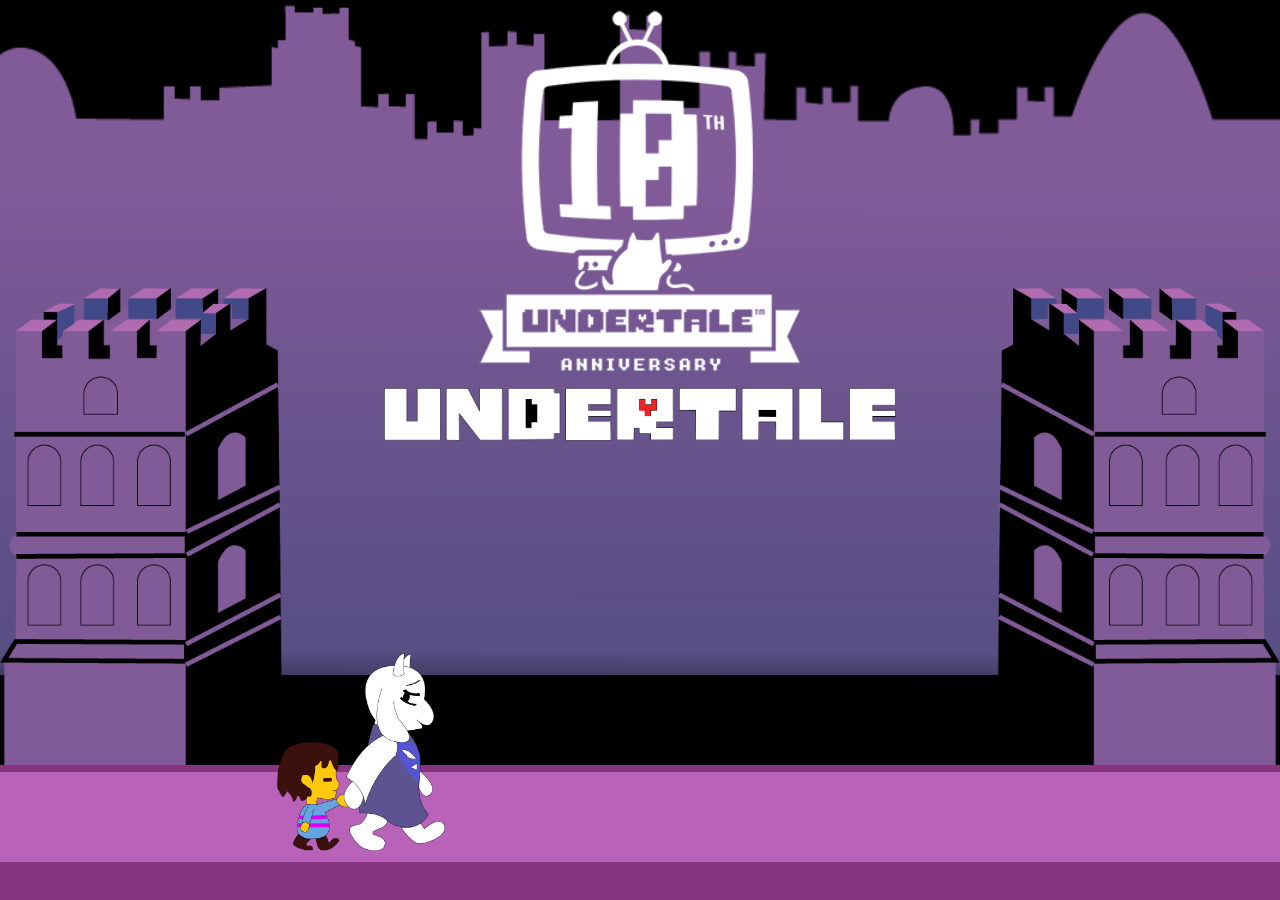
<file: paginas/UTadapt.html>
<!DOCTYPE html>
<html lang="en">
<head>
    <meta charset="UTF-8">
    <meta name="viewport" content="width=device-width, initial-scale=1.0">
    <link rel="stylesheet" href="../CSS/estilo_ut.css">
    <title>UT Anniversary</title>
</head>
<body>
    <div class="parallax">
        <div class="fondo">
            <img src="../img/Fondo.png" alt="Fondo">
        </div>
        <div class="esquinas esqder">
            <img src="../img/Ruinas_Der.png" alt="">
        </div>
        <div class="esquinas esqizq">
            <img src="../img/Ruinas izq.png" alt="">
        </div>
        <div class="personaje">
            <img src="../img/Toriel y Frisk.png" alt="Personaje">
        </div>
        <div class="titulo">
            <img src="../img/Logo_UT.png" alt="Undertale logo">
        </div>
    </div>
    <div class="parabottom"> </div>
    <div class="camino"></div>
    <div class="camino carril"></div>
    <div class="bg"></div>
</body>
</html>
</file>
<file: CSS/estilo.css>
html{
    background-color: orangered;
}
header {
    background-color: darkorange;
    text-align: center;
    padding: 1em;
}
header h1{
    color: white;
    margin: 0;
    font-size: 5em;
}
nav {
    background-color: orangered;
    color: white;
    padding: 1.5em;
    position: sticky;
    overflow: hidden;
    top: 0;
}
nav ul {
    list-style: none;
    padding: 0;
    margin: .5%;
    text-align: center;
}
nav ul a{
    color:white;
    text-decoration: none;
}
nav ul li:hover{
    background-color: rgb(146, 39, 0);
} 
nav ul li{
    padding: 1em;
    display: inline;
    margin: .5vw;
}
.contenedor{
    width: 100%;
    height: 100%;
    background-color:darkorange;
    display: block;
    margin-left: auto;
    margin-right: auto;
    text-align: center;
}
.contenedor h1{
    margin-top: 0%;
    margin-bottom: 0%;
    color: white;
}
.contenedor h2{
    color: white;
    margin: 0%;
}
.tema{
    width: 90%;
    height: 90%;
    background-color: purple;
    display: block;
    margin-left: auto;
    margin-right: auto;
    font-size: 3.5rem;
    text-align: center;
}
.descripcion{
    width: 90%;
    height: 90%;
    background-color:darkviolet;
    display: block;
    margin-left: auto;
    margin-right: auto;
    font-size: 50px;
    text-align: center;
    color: white;
}
.descripcion p{
    width: 90%;
    height: 90%;
    background-color:darkviolet;
    display: block;
    margin-left: auto;
    margin-right: auto;
    margin-bottom: 0;
    font-size: 2.5rem;
    text-align: center;
    color: white;
}
.imgcont img{
    width: 90%;
    height: 90%;
    width: 500px;
    background-color:darkviolet;
    display: inline-block;
    margin-left: auto;
    margin-right: auto;
}
.p{
    width: 90%;
    height: 90%;
    color: white;
    display: block;
    margin-left: auto;
    margin-right: auto;
    text-align: center;
}
.descripcion table{
    border-collapse: collapse;
    border-style: solid;
    border-color: white;
    width: 100%;
}
.descripcion table tr td{
    border-collapse: collapse;
    border-style: solid;
    border-color: white;
}
footer{
    background-color: rgb(214, 118, 0);
    text-align: center;
    padding: 1em;
}
footer h5{
    margin: 0.3em 0;
    color: white;
    font-size: 1.2em;
}
</file>
<file: CSS/estilo_ut.css>
html body{
    margin: 0;
}
.parallax{
    background-image: url(../img/Fondo_ruinas.png);
    background-repeat: no-repeat;
    background-size: cover;
    background-position: center;
    width: 100vw;
    height: 100vh;
    margin: 0;
    position: absolute;
}
.bg{
    background-color: black;
    width: 100vw;
    height: 100vh;
    margin: 0;
    z-index: 0;
}
.parabottom{
    background-color: black;
    width: 100vw;
    height: 20vh;
    position: absolute;
    bottom: 0;
    margin:0;
    z-index: 1;
}
.camino{
    background-color: #84357D;
    width: 100vw;
    height: 15vh;
    position: absolute;
    bottom: 0;
    margin: 0;
    z-index: 2;
}
.carril{
    background-color: #B962B9;
    width: 100vw;
    height: 10vh;
    position: absolute;
    bottom: 0;
    margin: 3% 3% 3% 0%;
    z-index: 2;
}
.fondo{
    text-align: center;
    z-index: 0;
}
.fondo img{
    transition: width 0.5s ease-in-out;
    width: 90%;
}
.esquinas{
    position: relative;
    display: inline-block;
    z-index: 2;
}
.esqizq{
    position: absolute;
    left: 0;
    bottom: 12%;
    margin: 0;
    text-align: left;
    z-index: 2;
}
.esqizq img{
    height: 250px;
}
.esqder{
    position: absolute;
    right: 0;
    bottom: 12%;
    margin: 0;
    text-align: left;
    z-index: 2;
}
.esqder img{
    height: 250px;
}
.personaje{
    position: absolute;
    right: 50%;
    bottom: 5%;
    margin: 0;
    text-align: center;
    z-index: 4;
}
.personaje img{
    width: 30%;
}
.titulo{
    text-align: center;
    z-index:2;
}
.titulo img{
    bottom: 50%;
    left: 50%;
    width: 90%;
}
/*Tablet*/
@media (min-width: 720px){
    .parabottom{
        height: 20vh;
    }
    .fondo img{
        width: 50%;
    }
    .titulo img{
        width: 50%;
    }
    .esqizq img{
        height: 350px;
    }
    .esqder img{
        height: 350px;
    }
}
/*Escritorio*/
@media (min-width: 1024px){
    .parabottom{
        height: 25vh;
    }
    .fondo img{
        width: 30%;
    }
    .titulo img{
        width: 40%;
    }
    .esqizq img{
        height: 500px;
    }
    .esqder img{
        height: 500px;
    }
}
</file>
